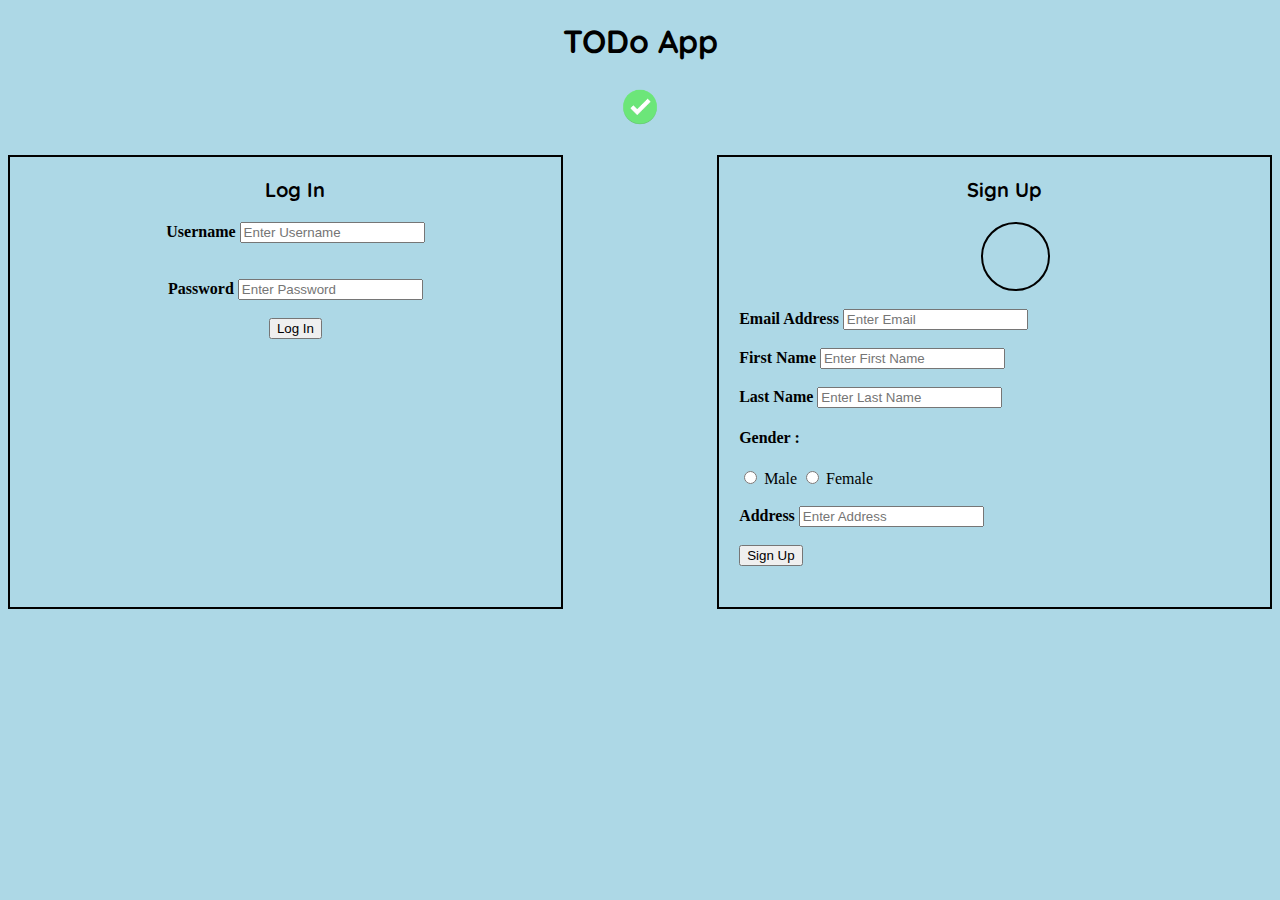
<file: assign/index.html>
<!DOCTYPE html>
<html>
    <head>
            
        <h1> TODo App</h1><img src="todo.png" alt="Avatar" class="todo-image"><br><br>
        <link href="https://fonts.googleapis.com/css?family=Quicksand:400,500,700&display=swap" rel="stylesheet">
        <link rel="stylesheet" href="stylesheet.css">
        
        <script src="script.js">
        
        </script>
    </head>
    <title> JavaScript Assignment </title>
    <body> 
        <form>
            <section class="app">
            <div class= "login-container">
                <p> Log In </p>
                <label for="uname"><b>Username</b></label>
                <input type="text" placeholder="Enter Username" name="uname" ><br><br><br>
                <label for="psw"><b>Password</b></label>
                <input type="password" placeholder="Enter Password" name="psw" ><br><br>
                <input type="button"  value="Log In" login() onclick="window.location.href = 'one.html';"/>
            </div>

            <div class="signup-container">
                <p> Sign Up </p>
                <div class="profile-photo">

                </div><br>
                <label for="email"><b>Email Address</b></label>
                <input type="text" placeholder="Enter Email" name="uname" ><br><br>
                <label for="name"><b>First Name</b></label>
                <input type="text" placeholder="Enter First Name" name="uname" ><br><br>
                <label for="name"><b>Last Name</b></label>
                <input type="text" placeholder="Enter Last Name" name="uname" ><br>

                <h4> Gender :</h4>
                <input type="radio" name="gender" value="male"> Male
                <input type="radio" name="gender" value="female"> Female<br><br>

                <label for="address"><b>Address</b></label>
                <input type="text" placeholder="Enter Address" name="uname" ><br><br>

                <button type="submit">Sign Up</button>
             
                



            </div>
        
    </section>
        </form>

    </body>
</html>
</file>
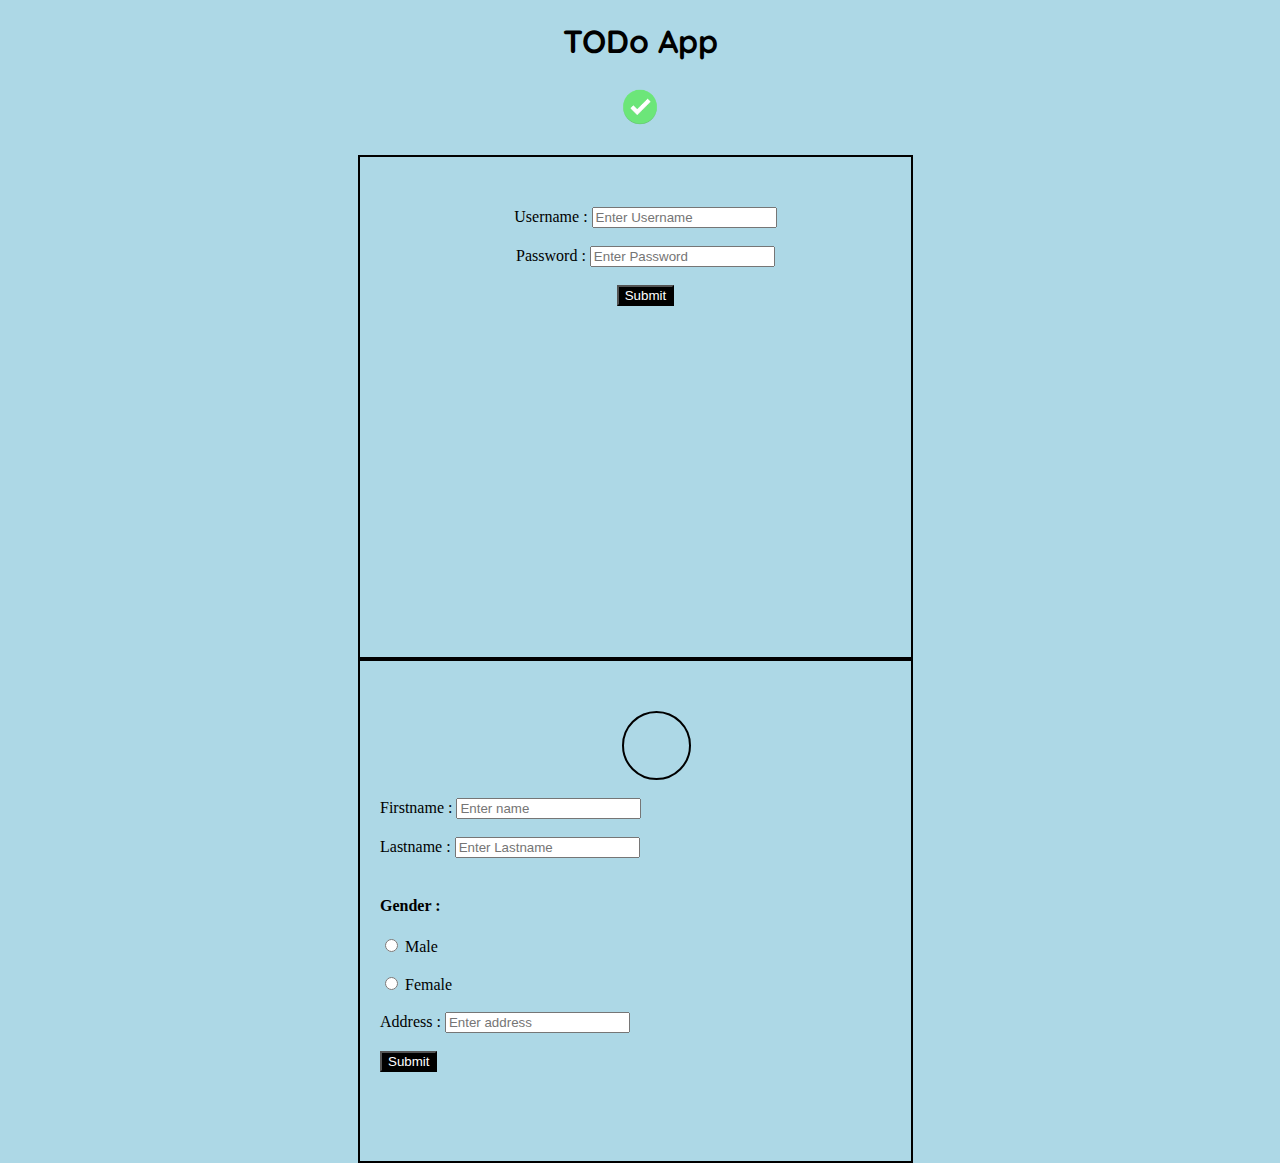
<file: Assignment/index.html>
<!DOCTYPE html>
<html>
    <head>
            
        <h1> TODo App</h1><img src="todo.png" alt="Avatar" class="todo-image"><br><br>
        <link href="https://fonts.googleapis.com/css?family=Quicksand:400,500,700&display=swap" rel="stylesheet">
        <link rel="stylesheet" href="stylesheet.css">
        <meta name="viewport" content="width=device-width, initial-scale=1">
        
        <script src="script.js">
        
        </script>
    </head>
    <title> JavaScript Assignment </title>
    <body> 
       
           
            <div class= "login-container">
                <form name="login" method="post" >
                Username : <input type="text" placeholder="Enter Username" name="uname" value=""><br><br>
                Password : <input type="password" placeholder="Enter Password" name="pwd" value=""><br><br>
                    <input type="submit" value="Submit" onclick="validation()">
                  
            </div>
           

            <div class="signup-container">
                <div class="profile-photo">

                </div><br>
               
                Firstname : <input type="text" placeholder="Enter name" name="fname" value=""><br><br>
                Lastname : <input type="text" placeholder="Enter Lastname" name="lname" value=""><br><br>

                <h4> Gender :</h4>
                <input type="radio" name="gender" value="radio"> Male<br><br>
                <input type="radio" name="gender" value="radio1"> Female<br><br>

                Address : <input type="text" placeholder="Enter address" name="address" value=""><br><br>

                <input type="submit" value="Submit" onclick="register()">
             
            </form> 
            </div>
   
        

    </body>
</html>
</file>
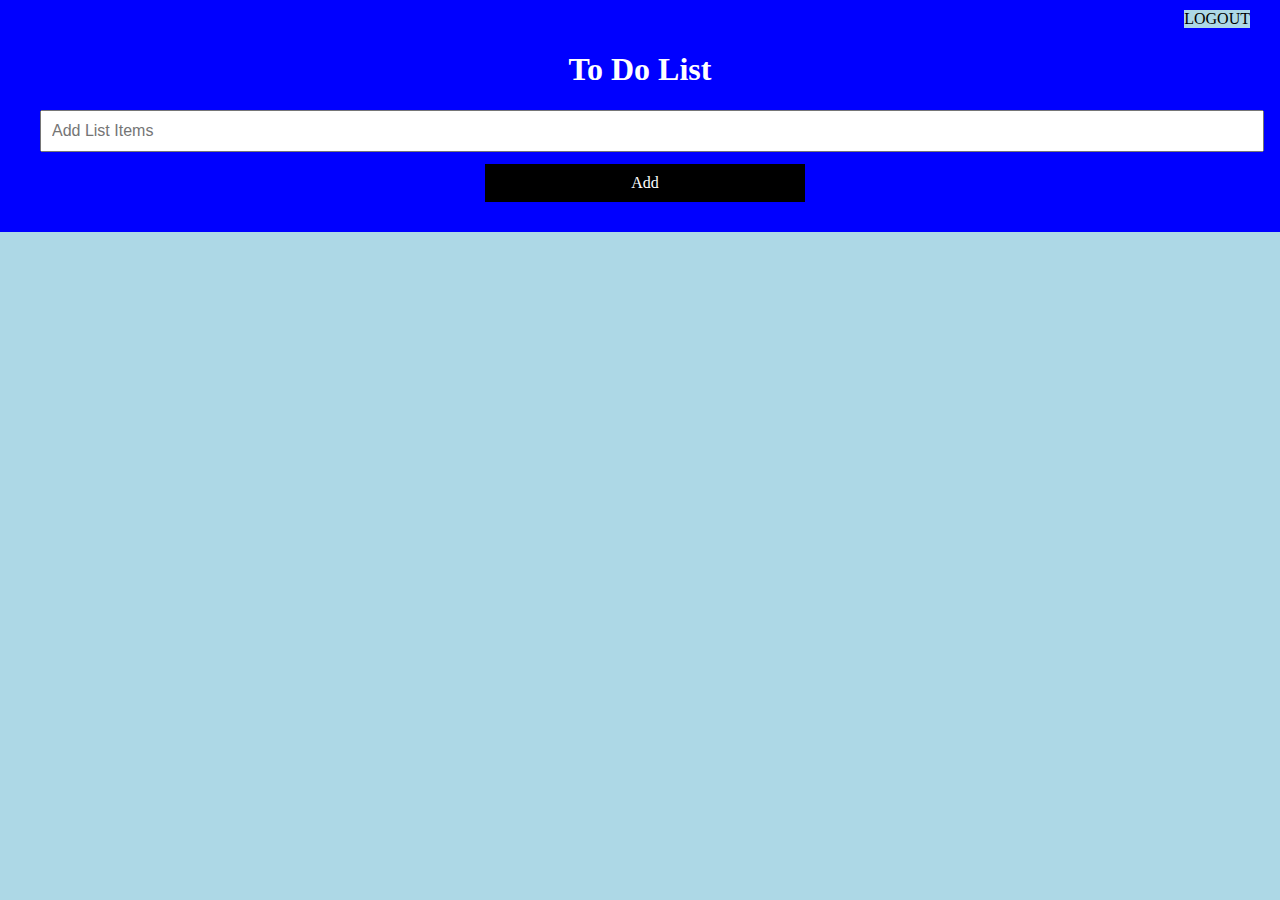
<file: Assignment/dashboard.html>
<!DOCTYPE html>
<html>
<head>
    <link rel="stylesheet" href="stylesheet2.css">
   <script src ="script2.js"></script>
</head>
<body>

  <div class="logout" onclick="logout()">LOGOUT</div>

<div id="div1" class="header">
  <h1>To Do List</h1>
 <input type="text" id="giveInput" placeholder="Add List Items"><br><br><br>
 <div onclick="addElement()" class="add-button">Add</div> 
</div>

<ul id="myUL">

</ul>



</body>
</html>
</file>
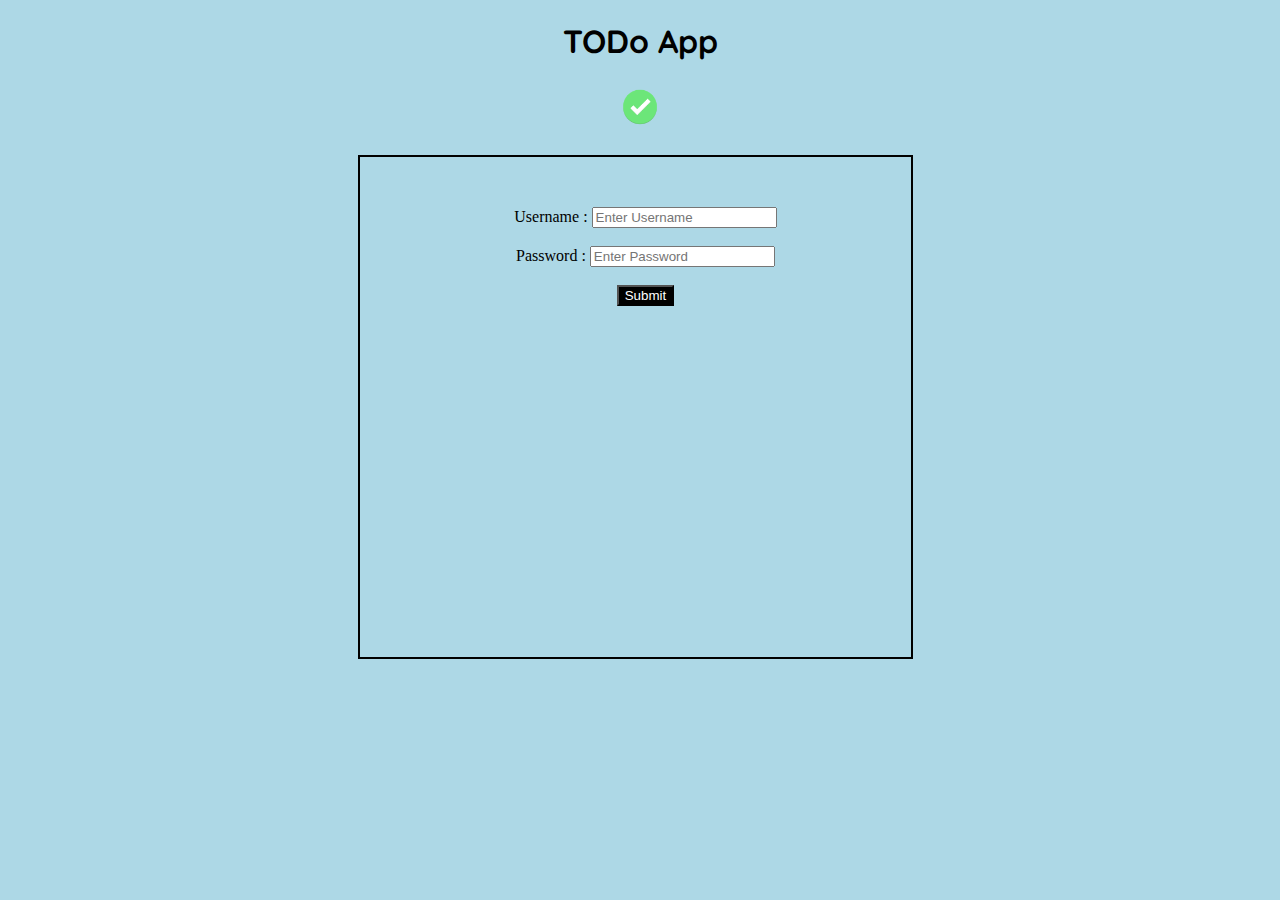
<file: Assignment/login.html>
<!DOCTYPE html>
<html>
    <head>
            
        <h1> TODo App</h1><img src="todo.png" alt="Avatar" class="todo-image"><br><br>
        <link href="https://fonts.googleapis.com/css?family=Quicksand:400,500,700&display=swap" rel="stylesheet">
        <link rel="stylesheet" href="stylesheet.css">
        <meta name="viewport" content="width=device-width, initial-scale=1">
        
        <script src="script.js"></script>
        
        </script>
    </head>
    <title> JavaScript Assignment </title>
    <body> 
       
           
            <div class= "login-container">
                <form name="login" method="post" >
                Username : <input type="text" placeholder="Enter Username" id="uname2"><br><br>
                Password : <input type="password" placeholder="Enter Password"  id="pwd2"><br><br>
                    <input type="submit" value="Submit" onclick="validation()">
                  
            </div>
           
        </form> 
   
        

    </body>
</html>
</file>
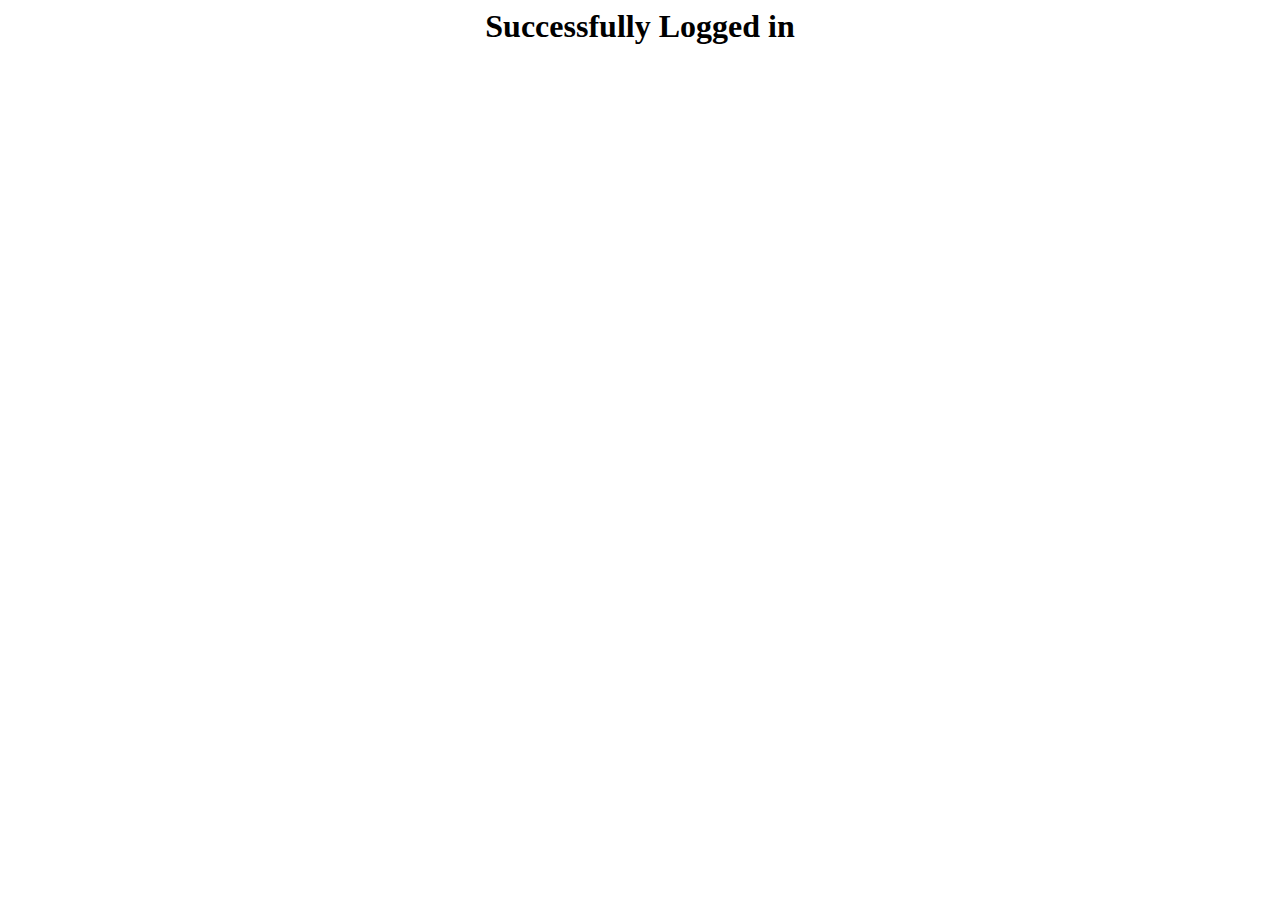
<file: Assignment/one.html>
<html>
    <head></head>
    <body>
        <h1> Successfully Logged in</h1>
    </body>

    <style>
        body{
            background-color:
        }
        h1{
            text-align:center;
        }
    </style>
</html>
</file>
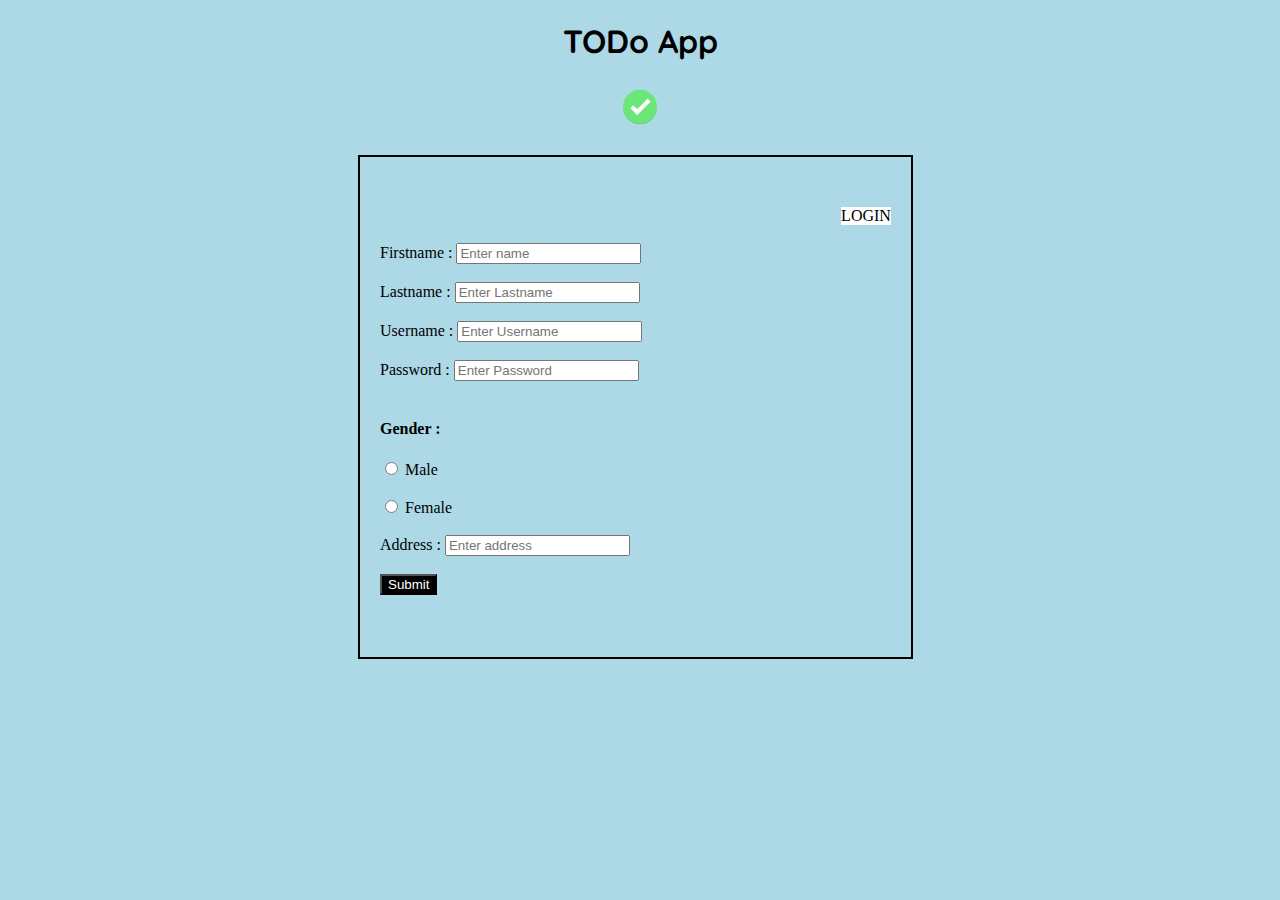
<file: Assignment/signup.html>
<!DOCTYPE html>
<html>
    <head>
            
        <h1> TODo App</h1><img src="todo.png" alt="Avatar" class="todo-image"><br><br>
        <link href="https://fonts.googleapis.com/css?family=Quicksand:400,500,700&display=swap" rel="stylesheet">
        <link rel="stylesheet" href="stylesheet.css">
        <meta name="viewport" content="width=device-width, initial-scale=1">
        
        <script src="script.js"></script>
        
        </script>
    </head>
    <title> JavaScript Assignment </title>
    <body> 
        <div class="signup-container">
                <div class="login" onclick="login()">LOGIN</div> <br><br>
                    <form name="signup">
               
               
                Firstname : <input type="text" placeholder="Enter name" name="fname" value=""><br><br>
                Lastname : <input type="text" placeholder="Enter Lastname" name="lname" value=""><br><br>
                Username : <input type="username" placeholder="Enter Username" name="uname" value=""><br><br>
                Password : <input type="password" placeholder="Enter Password" name="pwd" value=""><br><br>

                <h4> Gender :</h4>
                <input type="radio" name="gender" value="radio"> Male<br><br>
                <input type="radio" name="gender" value="radio1"> Female<br><br>

                Address : <input type="text" placeholder="Enter address" name="address" value=""><br><br>

                <input type="submit" value="Submit" onclick="register()">
             
            </div> 
            </form> 
            
</body>
        </html>
</file>
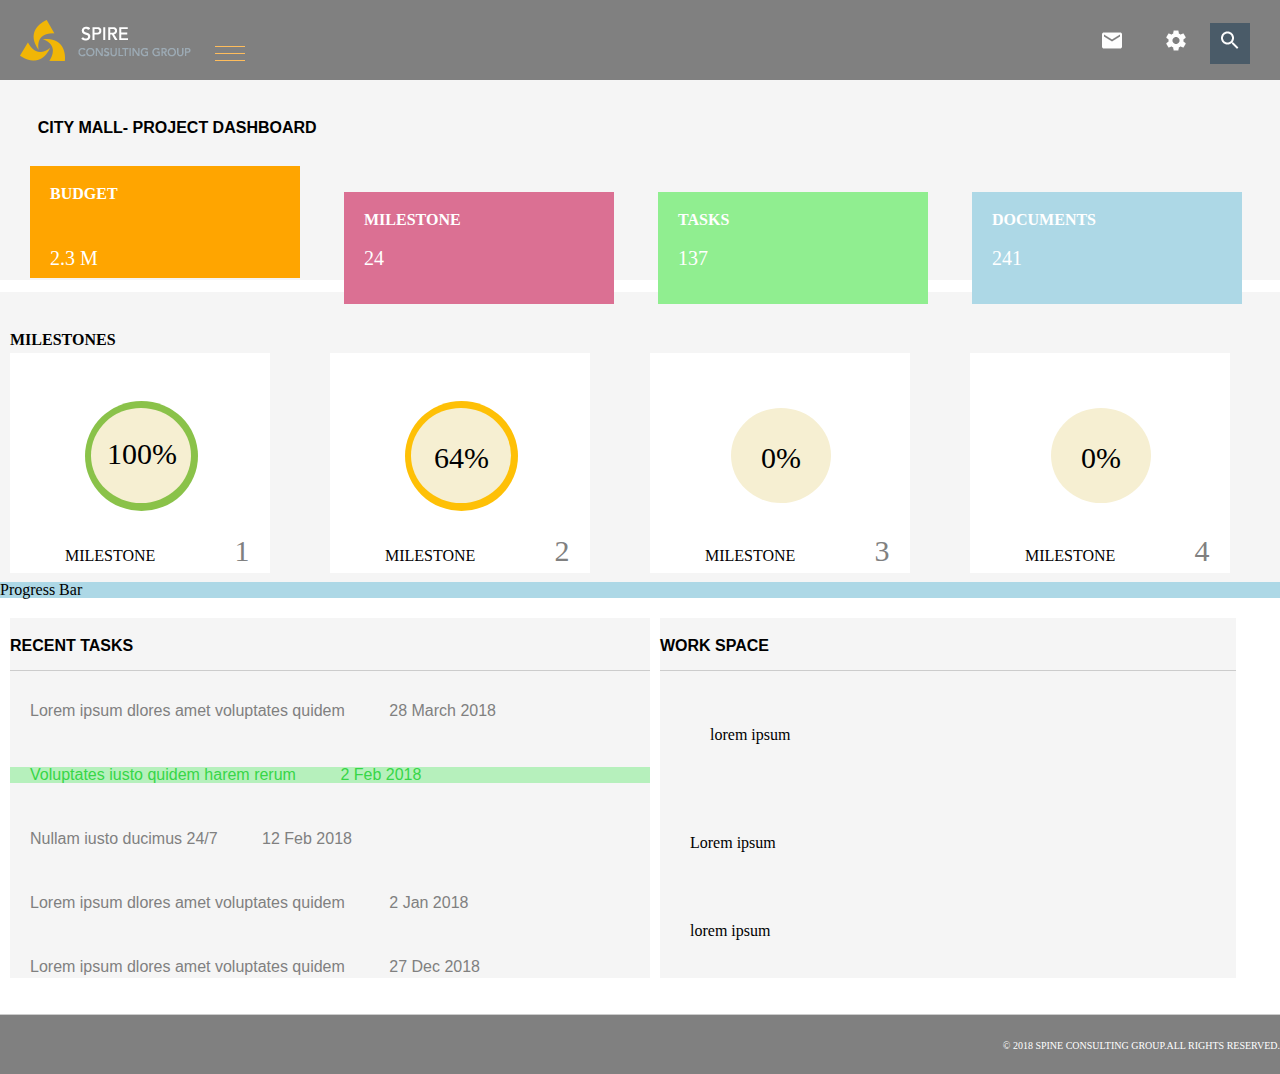
<file: new/file.html>
<!DOCTYPE html>
<html>
    <head>
        <title> Assignment 2 </title>
        <link rel="stylesheet" type="text/css" href="reset.css" />
        <link rel="stylesheet" type="text/css" href="normalize.css" />
        <link rel="stylesheet" href="stylesheet.css" type="text/css" />
        <link href="https://fonts.googleapis.com/css?family=Quicksand" rel="stylesheet">
	    <link href="https://fonts.googleapis.com/css?family=Rokkitt" rel="stylesheet">  
    </head>
    <body>
        <header>
            <section>
                <div class="container">
                    <div class="part1">
                    <div class="part1-left">
                    <div id="logo-menu">
                           <a href="" ><img src="images/logo.png" /></a>
                        </div>
                           <a href="" ><img src="images/menu-icon.png" /></a>
                    </div> 

                    <!-- <ul class="header1">
                        <li><a href="" ><img src="images/logo.png" /></a></li>
                        <li><a href="" ><img src="images/menu.png" /></a></li>
                    </ul>  -->
                    
                      
                        
                   <div class="part1-right">
                           <ul class="header2">
                               <li><a herf="" ><img src="images/message-icon.png" /></a></li>
                               <li><a herf="" ><img src="images/setting-icon.png" /></a></li>
                               <li id="backstyle"> <a herf="" ><img src="images/search-icon.png" /></a></li>
                           </ul>
                       </div>
                   </div>
        
                   </div>
                </div>
            </section>
        </header>

        <!-- HEADER-->
         <section class="section2">
            <div class="container"> 
                <div class="part2">

                    <h2>
                         <pre>    CITY MALL- PROJECT DASHBOARD</pre>
                    </h2>

                    <div class="box">
                       <h4> BUDGET </h4>
                       
                       <p> 2.3 M </p>

                    </div>

                    
                                        

                    <div class="box2">
                          
                            
                         <h4> MILESTONE </h4>
                            <p> 24 </p>
                    </div>

                   
                            
                    <div class="box3">
                            <h4> TASKS </h4>
                             <p> 137 </p>
                    </div>

                    
                            
                    <div class="box4">
                            
                          <h4> DOCUMENTS </h4>
                            <p> 241 </p>
                                
                    </div>
                </div>
                
                </section>
         </section>
                <!-- Section 2-->
              <section class="section3">
                    <div class="container">
                        <div class="part3">

                            <h2> MILESTONES </h2>

                          <!--<ul class="arrowwork">
                                <li><h4></h4>MILESTONE</h4></li>
                                <li id="arrow"><a herf="" ><img src="images/arrow-right.png" /></a></li>
                            </ul> -->
                        
                            <div class="secondbox">
                                  <div class="circle1outer">
                                    <div class="circle1inner">
                                        <div class="percent1">100%</div>
                                       
                                    </div>
                                    </div>

                                    <ul class="circledown">
                                        <li> MILESTONE</li>
                                        <li class="circledown11">1</li>
                                    </ul>
                             </div>

                            
                             <div id="space">
                            </div>

                            <div class="secondbox2">
                                    <div class="circle2outer">
                                     <div class="circle2inner">
                                        <div class="percent2"> 64%</div>
                                    </div>
                                    </div>
                                    <ul class="circledown2">
                                            <li> MILESTONE</li>
                                            <li class="circledown22">2</li>
                                        </ul>
                            </div>

                            <div id="space">
                                             
                            </div>

                            <div class="secondbox3">
                                <div class="circle3outer"> 
                                    <div class="circle3inner">
                                        <div class="percent3"> 0%</div>
                                    </div>
                                </div>
                                
                                <ul class="circledown3">
                                        <li> MILESTONE</li>
                                        <li class="circledown33">3</li>
                                    </ul>
                                        
                            </div>

                            <div id="space">
                                            
                            </div>

                            <div class="secondbox4">
                                <div class="circle4outer">
                                    <div class="circle4inner"> 
                                        <div class="percent4">0%</div>
                                    </div>
                                </div>
                                <ul class="circledown4">
                                        <li> MILESTONE</li>
                                        <li class="circledown44">4</li>
                                    </ul>
                            </div>
            </section>

            <!-- Section 3 -->

            <div class="back">
                <div class="inside"> Progress Bar </div>
              </div>
                
            </div>

            <section class="section4">
                <div class="container">
                    <div class="part4">
    
                                <div class="block1">
                                        <h5> RECENT TASKS </h5>
                                        <hr>
                                        <br>
                                        <ul></ul>
                                        <ul id="id1">
                                            <li>Lorem ipsum dlores amet voluptates quidem</li>
                                            <li> 28 March 2018 </li>
                                            
                                        </ul>

                                        <br><br><br>
                                      
                                        
                                        <ul id="id2">
                                            <li id="color">Voluptates iusto quidem harem rerum</li>
                                            <li> 2 Feb 2018 </li>
                                        </ul>
                                        
                                        <br><br><br>
                                            
                                        <ul id="id3">
                                            <li>Nullam iusto ducimus 24/7</li>
                                            <li> 12 Feb 2018 </li>
                                        </ul>
                        
                                        <br><br><br>
                                        
                                                
                                        <ul id="id4">
                                            <li>Lorem ipsum dlores amet voluptates quidem</li>
                                            <li> 2 Jan 2018 </li>
                                        </ul>

                                        <br><br><br>
                                    
                                        <ul id="id5">
                                                <li>Lorem ipsum dlores amet voluptates quidem</li>
                                                <li> 27 Dec 2018 </li>
                                        </ul>
                                </div>
                                <div id="space2">

                                </div>
                                <div class="block2">
                                        <h5>WORK SPACE</h5>
                                        <hr>
                                       <ul id="leftid1">
                                           <li> lorem ipsum </li>
                    
                                       </ul>

                                       <br><br>

                                       <ul id="leftid2">
                                           <li> Lorem ipsum</li>
                                       </ul>

                                       <br><br>

                                       <ul id="leftid3">
                                           <li>
                                               lorem ipsum
                                           </li>
                                       </ul>
                                        </div>
                                    </div>
                                        
                        

                                    
                                    
                                
                            
                    </div>
                </div>                                                    
            </section>        
            
        <!-- Section 4 -->

        <footer>
            <hr>
            <p>&copy 2018 SPINE CONSULTING GROUP.ALL RIGHTS RESERVED.</p>
        </footer>
                       
    </body>
</html>
</file>
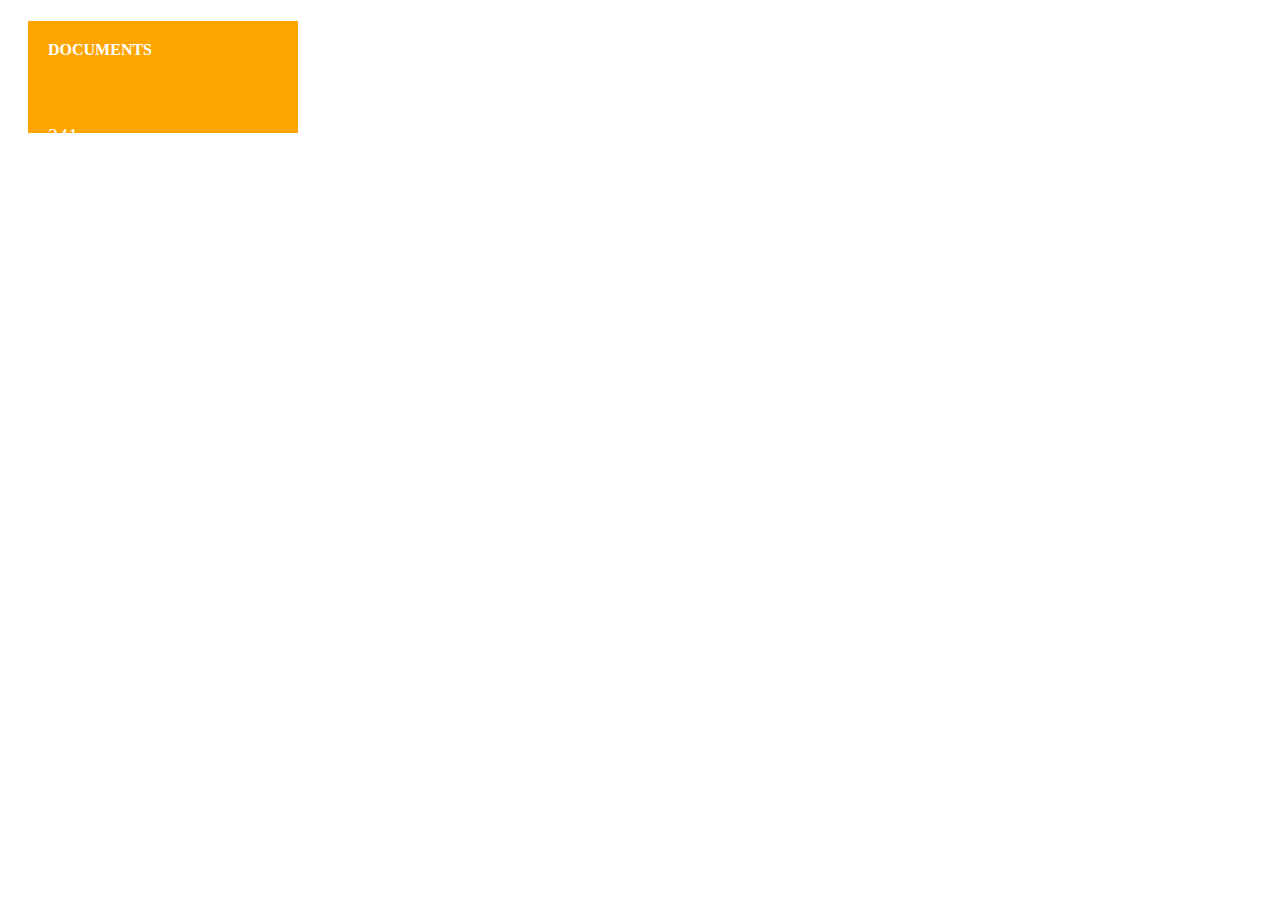
<file: new/pic.html>
<!DOCTYPE html>
<html>
    <head>
        <title> Assignment 2 </title>
        <link rel="stylesheet" href="stylesheet.css" type="text/css" />
    </head>
    <body>
        <div class="box">
            <h4> DOCUMENTS </h4>
            <p> 241 </p>
            <div id="checklist">
            <img src="checklist-icon.png" />
        </div>
        </div>
</file>
<file: assign/stylesheet.css>
body{
    background-color:lightblue;
   
}

h1{
    text-align:center;
    font-family: QUICKSAND;
}

h2{
    text-align:center;
}

p{
    font-family: QUICKSAND;
    font-size:20px;
    text-align:center;
    font-weight:bold;
}

button input
    background-color: palegoldenrod;
    border-radius:100px;
    }

.app{
    display:inline;
}

.todo-image{
    height:50px;
    width:50px;
    margin-left:48%;
    margin-right:auto;
   
}
.profile-photo{
   
    border-radius:50%;
    height: 65px;
    width: 65px;
    border: 2px solid black;
    margin-left: 242px;
    width: 65px;
}

.login-container{
   
    width:42%;
    height:450px;
    padding-left:20px;
    float:left;
    text-align:center;
    border:2px solid black;
}

.signup-container{

    padding-left:20px;
    width:42%;
    height:450px;
    border:2px solid black;
    float:right;
}
</file>
<file: Assignment/stylesheet.css>
body{
    background-color:lightblue;
   
}

h1{
    text-align:center;
    font-family: QUICKSAND;
}

h2{
    text-align:center;
}

p{
    font-family: QUICKSAND;
    font-size:20px;
    text-align:center;
    font-weight:bold;
}

.app{
    display:inline;
}

.todo-image{
    height:50px;
    width:50px;
    margin-left:48%;
    margin-right:auto;
   
}
.profile-photo{
   
    border-radius:50%;
    height: 65px;
    width: 65px;
    border: 2px solid black;
    margin-left: 242px;
}

.login-container{
   
    width:42%;
    height:450px;
    padding-left:20px;
    padding-top:50px;
    float:left;
    text-align:center;
    border:2px solid black;
    margin-left:40px;
    margin-left:350px;
}

.signup-container{

    padding-left:20px;
    padding-top:50px;
    width:42%;
    height:450px;
    margin-left:350px;
    border:2px solid black;
    float:left;
    margin-right:40px;
}

input[type=submit]{
    background-color:black;
    color:white;
}

.login{
    background-color:white;
    float:right;
    margin-right:20px;

}

.login:hover{
    background-color:lightblue;
   
    
}
</file>
<file: Assignment/stylesheet2.css>
body {
  margin: 0 auto;
 background-color:lightblue;
}

ul {
  margin: 0;
  padding: 0;
}

/* Style the list items */
ul li {
  cursor: pointer;
  position: relative;
  padding: 12px 8px 12px 40px;
  list-style-type: none;
  background: #eee;
}


/* Darker background-color on hover */
ul li:hover {
  background: #ddd;
}

/* When clicked on, add a background color and strike out text */
ul li.checked {
  background: #888;
  color: #fff;
  text-decoration: line-through;
}

/* Add a "checked" mark when clicked on */
ul li.checked::before {
  content: '';
  position: absolute;
  border-color: #fff;
  border-style: solid;
  border-width: 0 2px 2px 0;
  top: 10px;
  left: 16px;
  transform: rotate(45deg);
  height: 15px;
  width: 7px;
}

/* Style the close button */
.close {
  position: absolute;
  right: 0;
  top: 0;
  padding: 12px 16px 12px 16px;
}

.close:hover {
  background-color: #f44336;
  color: white;
}

/* Style the header */
.header {
  background-color: blue;
  padding: 30px 40px;
  color: white;
  text-align: center;
}

/* Clear floats after the header */
.header:after {
  content: "";
  display: table;
  clear: both;
}

/* Style the input */
input {
  margin: 0;
  width: 100%;
  padding: 10px;
  float: left;
  font-size: 16px;
}

/* Style the "Add" button */
.add-button {
  padding: 10px;
  width: 25%;
  background: black;
  color: white;
  float: left;
  text-align: center;
  margin-left:445px;
}

.add-button:hover {
  background-color: #bbb;
}

.logout{
  float:right;
  margin-right:30px;
  margin-top:10px;
  background-color: lightblue;
}

.logout:hover{
  background-color: white;

}
</file>
<file: new/stylesheet.css>
body{
    background-color:white;
}
header .container{
    width:100%;
    margin:0 auto;
    position:relative; 
    background-color:grey;   
}

header .part1{
    height:80px;
    width:100%;
}

header .part1 div{
    display:inline-block;
}
.part1-left{
    height:80px;
    width:300px;
}

.part1-right{
    height:80px;
    width:40%;
    float:right;
}

#logo-menu{
    margin:20px;
    margin-top:20px;
    display:inline-block;
}

#other-logo{
    display:inline-block;
    margin-top:20px;
}

#backstyle{
    background-color:#4a5b68;
    height:10px;
    width:10px;
    padding-left:10px;
    padding-top:14px;
    padding-bottom:10px;
    padding-right:10px;
}

.header1{
    list-style-type:none;
    margin:30px;
}

.header1 li{
    display:inline;
    padding-left:20px;
    padding-top:60px;

}
.header2{
    list-style-type:none;
    margin:30px;
    text-align: right;
    
}
.header2 li{
    display:inline;
    padding-left:20px;
    padding-top:60px;
}

pre{
    margin-top:20px;
    color:black;
    text-align:left;
    font-family:sans-serif;
}

.section2 .container{
    width:100%;
    height:200px;
    background-color:whitesmoke;
}

.section2 .container div{
    display:inline-block;
}

.container .part2{
    margin-top:2x;
    padding-left:10px;
    padding-top:10px;
    height:200px;
    width:100%;
}
pre{
    padding:10px;
    
}
.box{
    background-color:orange;
    width: 270px;
    height:112px;
    color:white;
    margin:20px;
   
}
.box h4{
    padding-top:20px;
    padding-left:20px;
    width:132px;
    height:62px;
    width:30%;
    color:white;
}

.box p{
    padding-left:20px;
    width:130px;
    height:69px;
    font-style:bold;
    font-size:20px;
}


.box2{
    background-color:palevioletred;
    width: 270px;
    height:112px;
    color:white;
    margin:20px;
}

.box2 h4{
    padding-top:20px;
    padding-left:20px;
    width:30%;
}

.box2 p{
    padding-top:20px;
    padding-left:20px;
    font-style:bold;
    font-size:20px;
}

.box3{
    background-color:Lightgreen;
    width: 270px;
    height:112px;
    color:white;
    margin:20px;
}

.box3 h4{
    padding-top:20px;
    padding-left:20px;
    width:30%;
}

.box3 p{
    padding-top:20px;
    padding-left:20px;
    font-style:bold;
    font-size:20px;
}


.box4{
    background-color:lightblue;
    width: 270px;
    height:112px;
    color:white;
    margin:20px;
}

.box4 h4{
    padding-top:20px;
    padding-left:20px;
    width:30%;
}

.box4 p{
    padding-top:20px;
    padding-left:20px;
    font-style:bold;
    font-size:20px;
}

/* Section 2 */ 

.section3 .container{
    width:100%;
    height:280px;
    padding-top:10px;
    background-color:white;
    margin-top:12px;
}
.section3 .container div{
    display:inline-block;
}
.container .part3{
    margin-top:10px;
    padding-left:10px;
    padding-top:10px;
    height:250px;
    width:100%;
}
.part3 h2{
    margin:0 auto;
    padding-bottom:5px;
}

.section3 .container div{
    display:inline-block;
    padding-top:20px;
    float:left;
    
}

.secondbox{
    height:200px;
    width:260px;
    background-color:white;
    color:black;
}


.circle1outer{
    border-radius:50%;
    background-color:#8ac249;
    margin:28px 85px 25px 75px;
    width:113px;
    height:90px;
    border-width:100px;
}

.circle1inner{
    border-radius:50%;
    margin:-13px -9px 15px 6px;
    background-color:#f6efd2;
    height:75px;
    width:100px;
    border-width:2px;
}

.percent1{
    text-align:center;
    font-size:30px;
    margin:-9px 25px 20px 16px;
}

.circledown li{
    display:inline;
   padding-top:10px;
   padding-left:55px;

}

.circledown11{
    color:grey;
    font-size:30px;
}


/*#milestone{
    text-align:lest;
}*/

#space{
    margin:30px;
}
.secondbox2{
    height:200px;
    width:260px;
    background-color:white;
    color:black;
}

.circle2outer{
    border-radius:50%;
    background-color:#fec006;
    margin:28px 85px 25px 75px;
    width:113px;
    height:90px;
    border-width:100px;
}

.circle2inner{
    border-radius:50%;
    margin:-13px -9px 15px 6px;
    background-color:#f6efd2;
    height:75px;
    width:100px;
    border-width:2px;
}

.percent2{
    text-align:center;
    font-size:30px;
    margin:-5px 30px 15px 23px;
}

.secondbox3{
    height:200px;
    width:260px;
    background-color:white;
    color:black;
}

.circledown2 li{
    display:inline;
   padding-top:10px;
   padding-left:55px;

}

.circledown22{
    color:grey;
    font-size:30px;
}


.circle3outer{
    border-radius:50%;
    background-color:white;
    margin:28px 85px 25px 75px;
    width:113px;
    height:90px;
    border-width:100px;
}

.circle3inner{
    border-radius:50%;
    margin:-13px -9px 15px 6px;
    background-color:#f6efd2;
    height:75px;
    width:100px;
    border-width:2px;
}

.percent3{
    text-align:center;
    font-size:30px;
    margin:-5px 30px 15px 30px;
}

.circledown3 li{
    display:inline;
   padding-top:10px;
   padding-left:55px;

}

.circledown33{
    color:grey;
    font-size:30px;
}



.secondbox4{
    
    height:200px;
    width:260px;
    background-color:white;
    color:black;
}

.circle4outer{
    border-radius:50%;
    background-color:white;
    margin:28px 85px 25px 75px;
    width:113px;
    height:90px;
    border-width:100px;
}

.circle4inner{
    border-radius:50%;
    margin:-13px -9px 15px 6px;
    background-color:#f6efd2;
    height:75px;
    width:100px;
    border-width:2px;
}

.percent4{
    text-align:center;
    font-size:30px;
    margin:-5px 30px 15px 30px;
}

.circledown4 li{
    display:inline;
   padding-top:10px;
   padding-left:55px;

}

.circledown44{
    color:grey;
    font-size:30px;
}


.circledown{
    list-style-type:none;
    
}



/* Section 2 */


.section3 .container{
    width:100%;
    height:280px;
    padding-top:10px;
    background-color:whitesmoke;
    margin-top:12px;
}
.container .part3{
    margin-top:10px;
    padding-left:10px;
    padding-top:10px;
    height:250px;
    width:100%;
}

#circle2{
    padding-top:50px;
    margin-top:40px;
    margin-left:100px;
    padding-left:50px;
    border-radius:80%;
    border:1px groove black;
    
}

#circle3{
    padding-top:50px;
    margin-top:40px;
    margin-left:100px;
    padding-left:50px;
    border-radius:80%;
    border:1px groove black;
    
}

#circle4{
    padding-top:50px;
    margin-top:40px;
    margin-left:100px;
    padding-left:50px;
    border-radius:80%;
    border:1px groove black;
    
}
/* Section 3 */

.back{
    border-style:round-xlarge;
    background-color:lightblue!important;
}

/*.inside{
   
    color:#fff!important;
    background-color:#2196F3!important;
}(/

/* Border ends */

.section4 .container{
    width:100%;
    height:400px;
    background-color:white;
    
}

.section4 .container div{
    display:inline-block;
	padding-top:20px;
	float:left;
}

.container .part4{
    
    padding-left:10px;
    padding-top:10px;
    height:400px;
    width:100%;
}

#space2{
    margin:5px;
}
.block1{
    height:340px;
    width:50%;
    background-color:whitesmoke;
}

.block2{
    
    height:340px;
    width:45%;
    background-color:whitesmoke;
}

.block1 p{

    padding-top:10px;
    padding-left:10px;
    font-family:sans-serif;
    color:grey;
    
}

.block1 p{

    font-family:sans-serif;
    font-style: bold;
    
}
h5{
    font-family: sans-serif;
}


/* Section 4 */



footer{
    height:60px;
    width:100%;
    background-color:grey;
    text-align:right;
    color:white;

}
footer p{
    padding-top:10px;
    font-size:10px;
}

hr{
    color:grey;
}

#borderlast1{
    border:10px groove grey;
    border-radius:10px;
}

#id1{
    color:grey;
    font-family: sans-serif;
    
    
    
}

#id1 li{
    list-style-type:none;
    display:inline;
    padding:20px;
    padding-top:20px;
}

#id2{
    color:#37d647;
    font-family: sans-serif;
    background-color: #b6f0bc;
    
}

#id2 li{
    list-style-type:none;
    display:inline;
    padding:20px;
    padding-top:20px;
   
}

#id3{
    color:grey;
    font-family: sans-serif;
    
}

#id3 li{
    list-style-type:none;
    display:inline;
    padding:20px;
    padding-top:20px;
}

#id4{
    color:grey;
    font-family: sans-serif;
    
}

#id4 li{
    list-style-type:none;
    display:inline;
    padding:20px;
    padding-top:20px;
}

#id5{
    color:grey;
    font-family: sans-serif;
    
}

#id5 li{
    list-style-type:none;
    display:inline;
    padding:20px;
}

ul li{
    padding:20px;
    padding-left:30px;
    list-style-type:none;
}

#leftid1{
    padding:20px;
}
</file>
